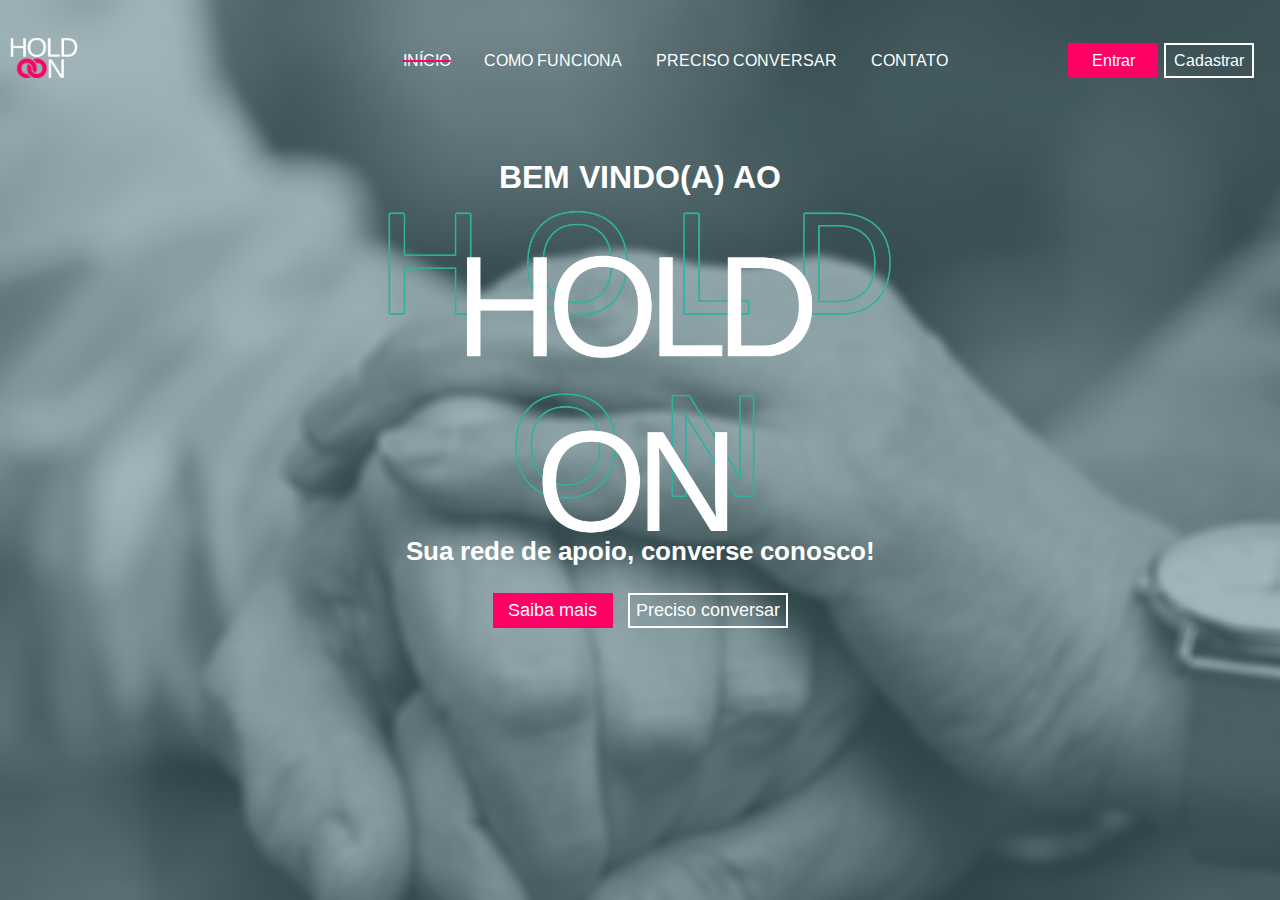
<file: Index.html>
<!DOCTYPE html>
<html lang="pt-br">

<head>
    <meta charset="UTF-8">
    <meta http-equiv="X-UA-Compatible" content="IE=edge">
    <meta name="viewport" content="width=device-width, initial-scale=1.0">
    <link rel="preconnect" href="https://fonts.gstatic.com">
    <script src="assets/js/botoestop.js"></script>
    <link href="https://fonts.googleapis.com/css2?family=Arimo&display=swap" rel="stylesheet">
    <link rel="shortcut icon" href="assets/img/Icone.png" type="image/x-icon">
    <link rel="stylesheet" href="assets/css/style.css">
    <title>Hold On</title>
</head>

<body>
    <header>
        <a href="Index.html"><img src="assets/img/Logo.png" alt=""></a>
        <nav>
            <li><span>Início</span></li>
            <li><a href="comofunciona.html">Como funciona</a></li>
            <li><a href="meajude.html">Preciso Conversar</a></li>
            <li><a href="contato.html">Contato</a></li>
        </nav>
        <div class="botoestop">
            <button onclick="entrar()" class="entrar">Entrar</button>
            <button onclick="cadastro()" class="cadastro">Cadastrar</button>
        </div>
    </header>
    <div class="textos">
        <h2>BEM VINDO(A) AO</h2>
        <img src="assets/img/teste2.png" alt="">
        <h3>Sua rede de apoio, converse conosco!</h3>
    </div>
    <div class="botoes">
        <button class="saiba"><a href="comofunciona.html">Saiba mais</a></button>
        <button class="ajude"><a href="login.html">Preciso conversar</a></button>
    </div>
 
</body>

</html>
</file>
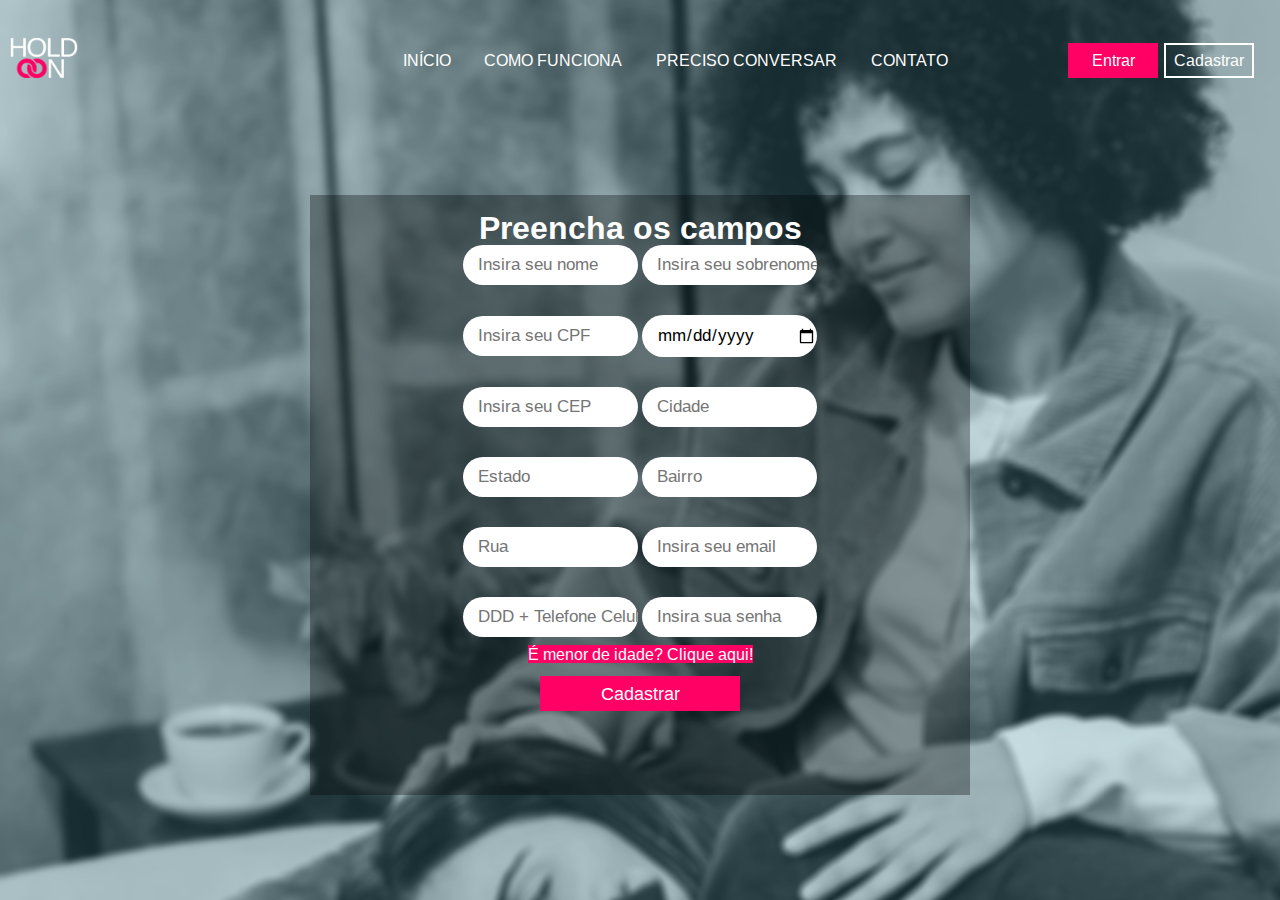
<file: cadastro.html>
<!DOCTYPE html>
<html lang="en">

<head>
    <meta charset="UTF-8">
    <meta http-equiv="X-UA-Compatible" content="IE=edge">
    <meta name="viewport" content="width=device-width, initial-scale=1.0">
    <link rel="stylesheet" href="assets/css/cadastro.css">
    <script src="assets/js/validacoes.js"></script>
    <script src="assets/js/botoestop.js"></script>
    <script src="assets/js/endereco.js"></script>    
    <link rel="preconnect" href="https://fonts.gstatic.com">
    <link rel="shortcut icon" href="assets/img/Icone.png" type="image/x-icon">
    <link href="https://fonts.googleapis.com/css2?family=Arimo&display=swap" rel="stylesheet">
    <title>Hold On - Cadastro</title>
</head>

<body>
    <header>
        <a href="Index.html"><img src="assets/img/Logo.png" alt=""></a>
        <nav>
            <li><a href="Index.html">Início</a></li>
            <li><a href="">Como funciona</a></li>
            <li><a href="login.html">Preciso Conversar</a></li>
            <li><a href="contato.html">Contato</a></li>
        </nav>
        <div class="botoestop">
            <button onclick="entrar()" class="entrar">Entrar</button>
            <button onclick="cadastro()" class="cadastro">Cadastrar</button>
        </div>
    </header>

    <div id="voluntariar" class="login">
        <form id="form_cadastro" method="post" onsubmit="return cadastrar()">
            <h1>Preencha os campos</h1>
            <input onkeyup="validarNome()" name="nome" class="areadetexto" id="idNome" placeholder="Insira seu nome" type="text">
            <input onkeyup="validarSobrenome()" name="sobrenome" class="areadetexto" id="idSobrenome" placeholder="Insira seu sobrenome" type="text">
            <br>
            <input name="cpf" onkeyup="validarCPF()" class="areadetexto" id="idCPF" placeholder="Insira seu CPF" type="text">
            <input name="dataNasc" onkeyup="validarData()" class="areadetexto" id="idData" placeholder="Insira a data do seu nascimento" type="date">
            <br>
            <input name="cep" class="areadetexto" onblur="pesquisacep(this.value)" id="idCep" placeholder="Insira seu CEP"
                type="text">
            <input name="cidade" class="areadetexto" id="cidade" placeholder="Cidade" type="text">
            <br>
            <input name="estado" class="areadetexto" id="uf" placeholder="Estado" type="text">
            <input name="bairro" class="areadetexto" id="bairro" placeholder="Bairro" type="text">
            <br>
            <input name="rua" class="areadetexto" id="rua" placeholder="Rua" type="text">
            <input name="email" onkeyup="validarEmail()" class="areadetexto" id="idEmail" placeholder="Insira seu email" type="email">
            <br>            
            <input name="telefone" onkeyup="validarTelefone()" class="areadetexto" id="idTelefone" placeholder="DDD + Telefone Celular" type="tel">
            <input name="senha" class="areadetexto" onkeyup="validarSenha()" id="idSenha" placeholder="Insira sua senha" type="password">
            <br>
            <a id="menor" href="cadastro2.html">É menor de idade? Clique aqui!</a>
            <br>
            <input class="logar" type="submit" value="Cadastrar">
        </form>
    </div>
</body>

</html>

<script>
    function cadastrar() {
        // aguardar();
        var formulario = new URLSearchParams(new FormData(form_cadastro));
        fetch("/usuarios/cadastrarvoluntario", {
            method: "POST",
            body: formulario
        }).then(function (response) {

            if (response.ok) {

                window.location.href = 'login.html';

            } else {

                console.log('Erro de cadastro!');
                response.text().then(function (resposta) {
                    div_erro.innerHTML = resposta;
                });
                // finalizar_aguardar();
            }
        });

        return false;
    }

    // function aguardar() {
    //     btn_entrar.disabled = true;
    //     img_aguarde.style.display = 'block';
    //     div_erro.style.display = 'none';
    // }

    function finalizar_aguardar() {
        btn_entrar.disabled = false;
        img_aguarde.style.display = 'none';
        div_erro.style.display = 'block';
    }
</script>
</file>
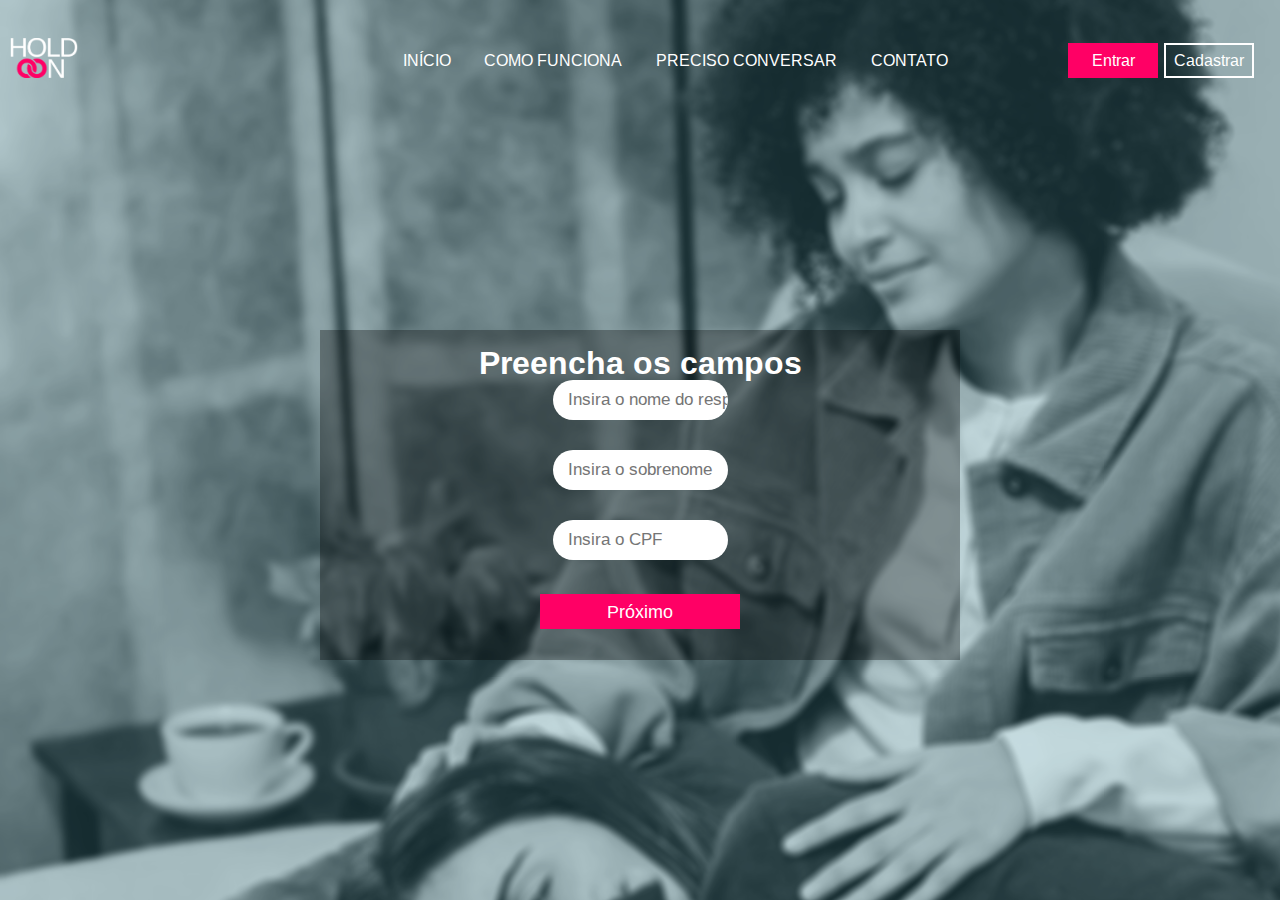
<file: cadastro2.html>
<!DOCTYPE html>
<html lang="en">

<head>
    <meta charset="UTF-8">
    <meta http-equiv="X-UA-Compatible" content="IE=edge">
    <meta name="viewport" content="width=device-width, initial-scale=1.0">
    <link rel="stylesheet" href="assets/css/cadastro2.css">
    <script src="assets/js/validacoes.js"></script>
    <script src="assets/js/botoestop.js"></script>
    <script src="assets/js/endereco.js"></script>
    <link rel="preconnect" href="https://fonts.gstatic.com">
    <link rel="shortcut icon" href="assets/img/Icone.png" type="image/x-icon">
    <link href="https://fonts.googleapis.com/css2?family=Arimo&display=swap" rel="stylesheet">
    <title>Hold On - Cadastro</title>
</head>

<body>
    <header>
        <a href="Index.html"><img src="assets/img/Logo.png" alt=""></a>
        <nav>
            <li><a href="Index.html">Início</a></li>
            <li><a href="">Como funciona</a></li>
            <li><a href="login.html">Preciso Conversar</a></li>
            <li><a href="contato.html">Contato</a></li>
        </nav>
        <div class="botoestop">
            <button onclick="entrar()" class="entrar">Entrar</button>
            <button onclick="cadastro()" class="cadastro">Cadastrar</button>
        </div>
    </header>

    <div id="voluntariar" class="login">
        <form id="form_cadastro" method="post" onsubmit="return cadastrar()">
            <h1>Preencha os campos</h1>
            <input name="nome" onkeyup="validarNome()" class="areadetexto" id="idNome" placeholder="Insira o nome do responsavel" type="text">
            <input name="sobrenome" onkeyup="validarSobrenome()" class="areadetexto" id="idSobrenome" placeholder="Insira o sobrenome" type="text">
            <input name="cpf"  onkeyup="validarCPF()" class="areadetexto" id="idCPF" placeholder="Insira o CPF" type="text">
            
            <input class="logar" type="submit" value="Próximo">
        </form>
    </div>
</body>

</html>

<script>
    function cadastrar() {
        // aguardar();
        var formulario = new URLSearchParams(new FormData(form_cadastro));
        fetch("/usuarios/cadastrarresponsavel", {
            method: "POST",
            body: formulario
        }).then(function (response) {

            if (response.ok) {

                window.location.href = 'cadastro3.html';

            } else {

                console.log('Erro de cadastro!');
                response.text().then(function (resposta) {
                    div_erro.innerHTML = resposta;
                });
                // finalizar_aguardar();
            }
        });

        return false;
    }

    // function aguardar() {
    //     btn_entrar.disabled = true;
    //     img_aguarde.style.display = 'block';
    //     div_erro.style.display = 'none';
    // }

    function finalizar_aguardar() {
        btn_entrar.disabled = false;
        img_aguarde.style.display = 'none';
        div_erro.style.display = 'block';
    }
</script>
</file>
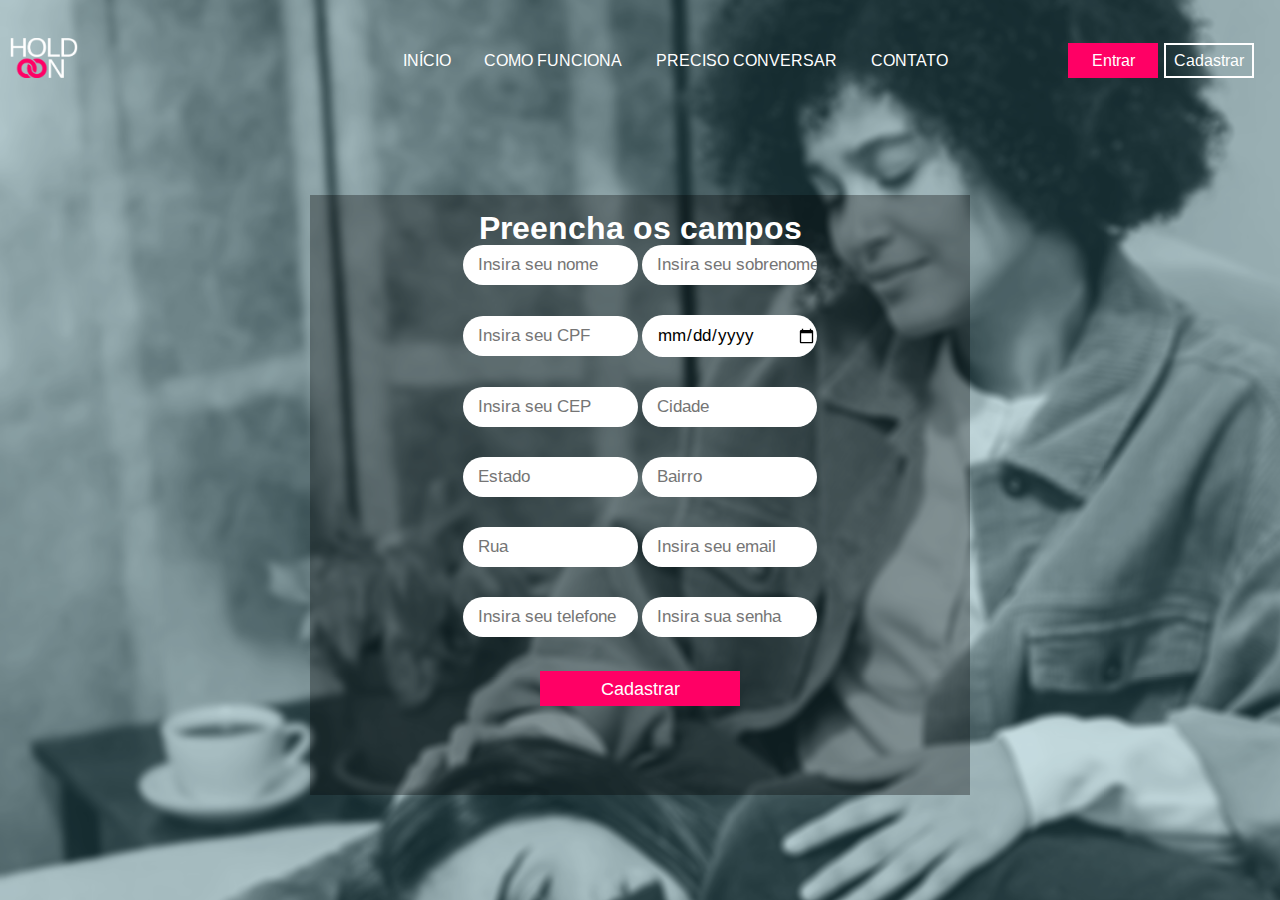
<file: cadastro3.html>
<!DOCTYPE html>
<html lang="en">

<head>
    <meta charset="UTF-8">
    <meta http-equiv="X-UA-Compatible" content="IE=edge">
    <meta name="viewport" content="width=device-width, initial-scale=1.0">
    <link rel="stylesheet" href="assets/css/cadastro.css">
    <script src="assets/js/validacoes.js"></script>
    <script src="assets/js/botoestop.js"></script>
    <script src="assets/js/endereco.js"></script>
    <link rel="preconnect" href="https://fonts.gstatic.com">
    <link rel="shortcut icon" href="assets/img/Icone.png" type="image/x-icon">
    <link href="https://fonts.googleapis.com/css2?family=Arimo&display=swap" rel="stylesheet">
    <title>Hold On - Cadastro</title>
</head>

<body>
    <header>
        <a href="Index.html"><img src="assets/img/Logo.png" alt=""></a>
        <nav>
            <li><a href="Index.html">Início</a></li>
            <li><a href="">Como funciona</a></li>
            <li><a href="login.html">Preciso Conversar</a></li>
            <li><a href="contato.html">Contato</a></li>
        </nav>
        <div class="botoestop">
            <button onclick="entrar()" class="entrar">Entrar</button>
            <button onclick="cadastro()" class="cadastro">Cadastrar</button>
        </div>
    </header>

    <div id="voluntariar" class="login">
        <form id="form_cadastro" method="post" onsubmit="return cadastrar()">
            <h1>Preencha os campos</h1>
            <input onkeyup="validarNome()" name="nome" class="areadetexto" id="idNome" placeholder="Insira seu nome" type="text">
            <input onkeyup="validarSobrenome()" name="sobrenome" class="areadetexto" id="idSobrenome" placeholder="Insira seu sobrenome" type="text">
            <br>
            <input name="cpf" onkeyup="validarCPF()" class="areadetexto" id="idCPF" placeholder="Insira seu CPF" type="text">
            <input name="dataNasc" onkeyup="validarData()" class="areadetexto" id="idData" placeholder="Insira a data do seu nascimento" type="date">
            <br>
            <input name="cep" class="areadetexto" onblur="pesquisacep(this.value)" id="idCep" placeholder="Insira seu CEP"
                type="text">
            <input name="cidade" class="areadetexto" id="cidade" placeholder="Cidade" type="text">
            <br>
            <input name="estado" class="areadetexto" id="uf" placeholder="Estado" type="text">
            <input name="bairro" class="areadetexto" id="bairro" placeholder="Bairro" type="text">
            <br>
            <input name="rua" class="areadetexto" id="rua" placeholder="Rua" type="text">
            <input name="email" onkeyup="validarEmail()" class="areadetexto" id="idEmail" placeholder="Insira seu email" type="email">
            <br>            
            <input name="telefone" class="areadetexto" onkeyup="validarTelefone()" id="idTelefone" placeholder="Insira seu telefone" type="tel">
            <input name="senha" onkeyup="validarSenha()" class="areadetexto" id="idSenha" placeholder="Insira sua senha" type="password">
           
            <br>
            <input class="logar" type="submit" value="Cadastrar">
        </form>
    </div>
</body>

</html>

<script>
    function cadastrar() {
        // aguardar();
        var formulario = new URLSearchParams(new FormData(form_cadastro));
        fetch("/usuarios/cadastrarvoluntario", {
            method: "POST",
            body: formulario
        }).then(function (response) {

            if (response.ok) {

                window.location.href = 'login.html';

            } else {

                console.log('Erro de cadastro!');
                response.text().then(function (resposta) {
                    div_erro.innerHTML = resposta;
                });
                // finalizar_aguardar();
            }
        });

        return false;
    }

    // function aguardar() {
    //     btn_entrar.disabled = true;
    //     img_aguarde.style.display = 'block';
    //     div_erro.style.display = 'none';
    // }

    function finalizar_aguardar() {
        btn_entrar.disabled = false;
        img_aguarde.style.display = 'none';
        div_erro.style.display = 'block';
    }
</script>
</file>
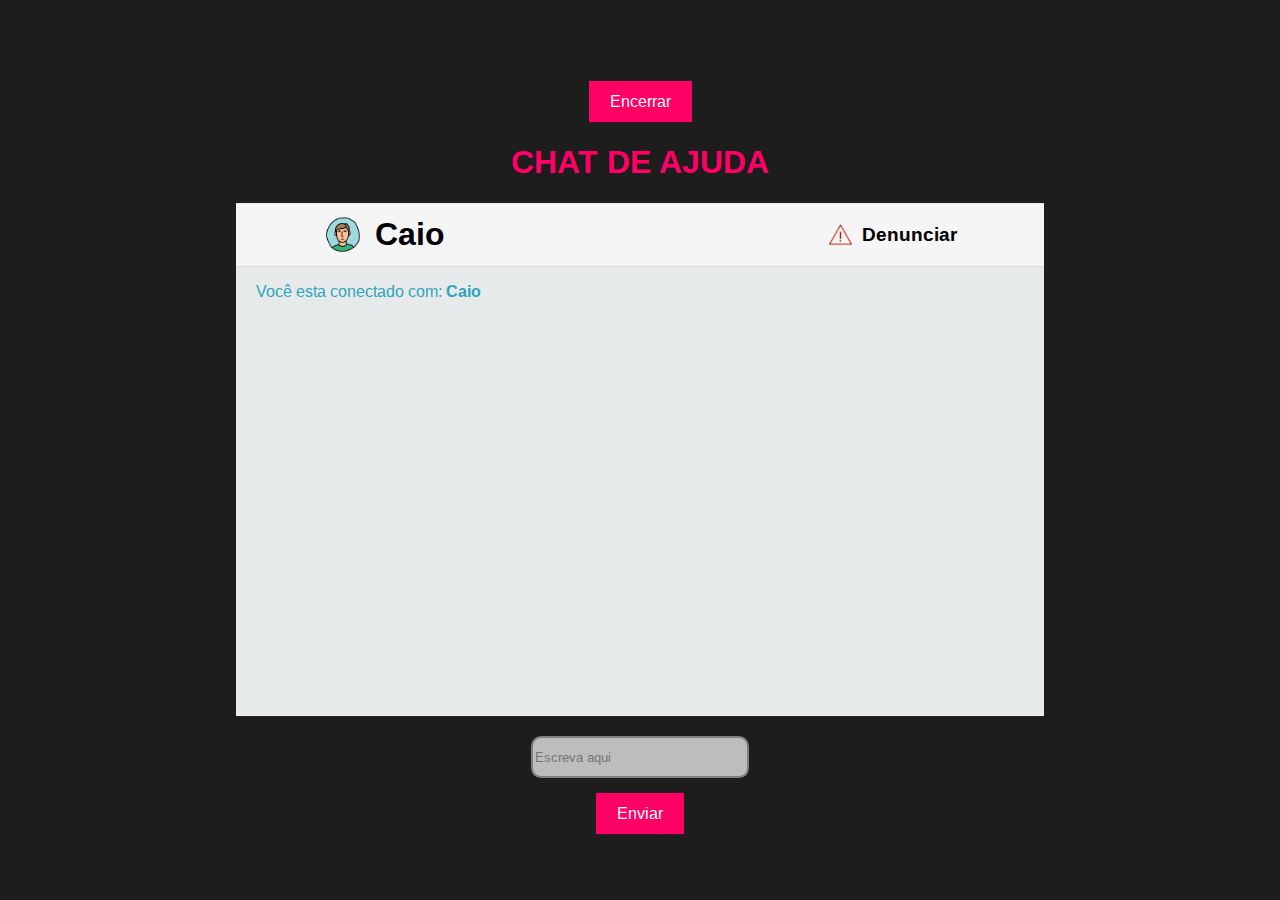
<file: chat.html>
<!DOCTYPE html>
<html lang="en">

<head>
  <meta charset="UTF-8">
  <meta http-equiv="X-UA-Compatible" content="IE=edge">
  <meta name="viewport" content="width=device-width, initial-scale=1.0">
  <link rel="stylesheet" href="assets/css/chat.css">
  <link rel="shortcut icon" href="assets/img/Icone.png" type="image/x-icon">
  <link href="https://fonts.googleapis.com/css2?family=Arimo&display=swap" rel="stylesheet">
  <title>Chat</title>
</head>

<body>
  <div class="caixa-preta">
    <button onclick="encerrar()">Encerrar</button>
    <h1 class="titulo">CHAT DE AJUDA</h1>
    <div class="conectado">
      <img id="fotoPerfil" src="assets/img/icone-cara.png">
      <h1 id="voluntarioConectado">A</h1>
      <img id="denunciar" src="assets/img/denuncia.png" alt="">
      <h3 onclick="denuncia()" class="btDenunciar">Denunciar</h3>
    </div>
    <div id="mensagem" class="caixa-branca">
      <p style="color: #2FA4BA;">Você esta conectado com: <b id="voluntario"></b></p>
    </div>
    <input id="mensagenzin" placeholder="Escreva aqui" type="text" autofocus>
    <button onclick="enviar()">Enviar</button>
  </div>
</body>

</html>

<script>
  var texto = [];
  var nomevoluntario = ['Willian', 'Sabrina', 'Gabriel', 'Ingrid', 'Lucas', 'Marcela', 'Caio'];
  var aleatorio = parseInt(Math.random() * 7);

  voluntario.innerHTML = `${nomevoluntario[aleatorio]}`;
  voluntarioConectado.innerHTML = `${nomevoluntario[aleatorio]}`;

  if (nomevoluntario[aleatorio] == 'Sabrina' || nomevoluntario[aleatorio] == 'Ingrid' || nomevoluntario[aleatorio] == 'Marcela') {
    fotoPerfil.src = "assets/img/icone-mina.png";
  }

  function enviar() {
    var mensagemdetexto = mensagenzin.value;
    texto.push(mensagemdetexto);
    
    if (mensagemdetexto == '') {
      alert('Insira algo');
    } else {
      mensagem.innerHTML += `<p><span><b>Você:</b> ${texto[texto.length - 1]}</p></span>`;
      document.getElementById('mensagenzin').value = ``;
    }
    
    if (mensagemdetexto == 'oi' || mensagemdetexto == 'Oi' || mensagemdetexto == 'Ola' || mensagemdetexto == 'Olá' || mensagemdetexto == 'ola' || mensagemdetexto == 'olá') {
      mensagem.innerHTML += `<p><novospan><b>${nomevoluntario[aleatorio]}:</b> Olá, me chamo ${nomevoluntario[aleatorio]}, tudo bem com você?<novospan></p>`;
    }

  }

  function denuncia() {
    var respotaDenuncia = prompt("Qual o motivo da denuncia?");

    if (respotaDenuncia == "") {
      alert('Insira um motivo!')
      respotaDenuncia = prompt("Qual o motivo da denuncia?");
    }

    else {
      alert('Denuncia registrada com sucesso!')
    }
  }

  function encerrar() {
    window.location.href = "meajude.html"
  }

</script>
</file>
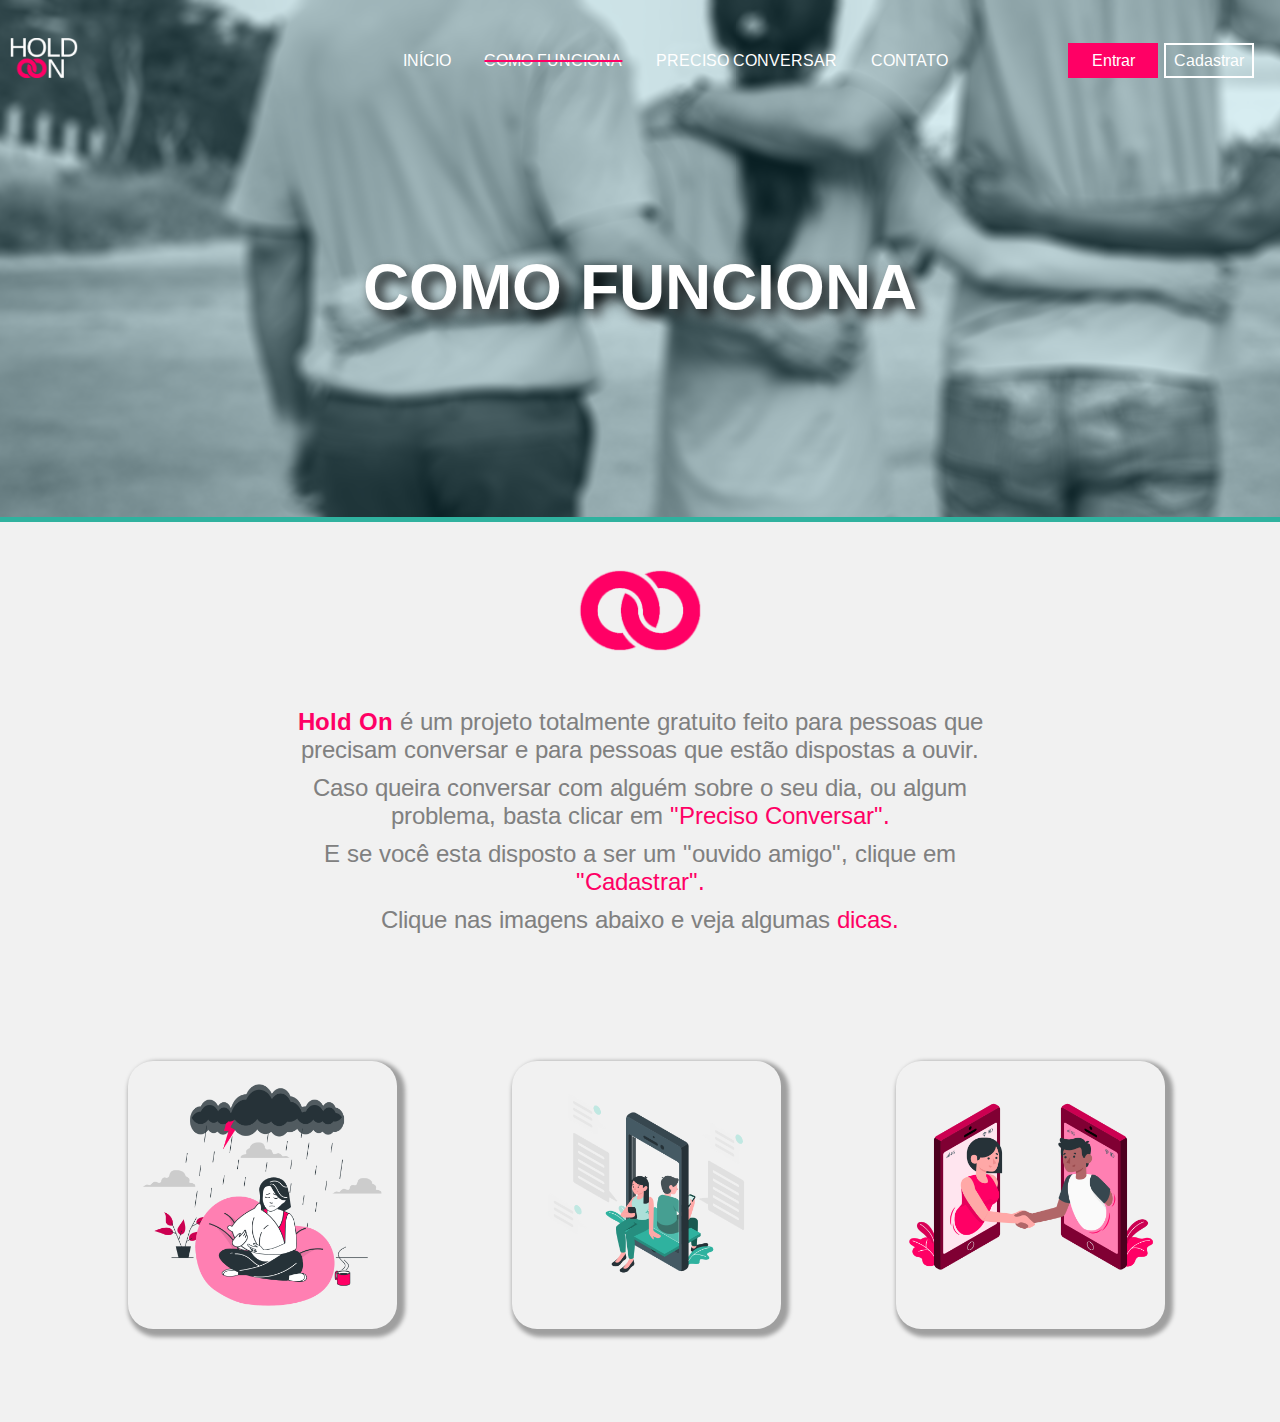
<file: comofunciona.html>
<!DOCTYPE html>
<html lang="pt-br">

<head>
    <meta charset="UTF-8">
    <meta http-equiv="X-UA-Compatible" content="IE=edge">
    <meta name="viewport" content="width=device-width, initial-scale=1.0">
    <link rel="preconnect" href="https://fonts.gstatic.com">
    <script src="assets/js/botoestop.js"></script>
    <link href="https://fonts.googleapis.com/css2?family=Arimo&display=swap" rel="stylesheet">
    <link rel="shortcut icon" href="assets/img/Icone.png" type="image/x-icon">
    <link rel="stylesheet" href="assets/css/comof.css">
    <title>Hold On</title>
</head>

<body>
    <header>
        <a href="Index.html"><img src="assets/img/Logo.png" alt=""></a>
        <nav>
            <li><a href="Index.html">Início</a></li>
            <li><span>Como funciona</span></li>
            <li><a href="meajude.html">Preciso Conversar</a></li>
            <li><a href="contato.html">Contato</a></li>
        </nav>
        <div class="botoestop">
            <button onclick="entrar()" class="entrar">Entrar</button>
            <button onclick="cadastro()" class="cadastro">Cadastrar</button>
        </div>
    </header>
    <div class="about-us">
        <h1>COMO FUNCIONA</h1>
    </div>
    <div class="sobre">
        <img src="assets/img/Icone.png" alt="">
        <div class="textos-sobre">
           <p><b>Hold On </b>é um projeto totalmente gratuito feito para pessoas que precisam conversar e para
                pessoas que estão dispostas a ouvir.
            </p>
            <p>Caso queira conversar com alguém sobre o seu dia, ou algum problema, basta
                clicar em <span>"Preciso Conversar".</span>
            </p>
            <p>E se você esta disposto a ser um "ouvido amigo", clique em <span>"Cadastrar".</span></p>
            <p>Clique nas imagens abaixo e veja algumas <span>dicas.</span></p>
        </div>
    </div>
    <div class="imagens">
        <div class="item-imagem">
            <img onclick="bt_card1()" src="assets/img/Feeling Blue-bro.png" alt="">
        </div>
        <div onclick="bt_card2()" class="item-imagem">
            <img src="assets/img/Chat-amico.png" alt="">
        </div>
        <div onclick="bt_card3()" class="item-imagem">
            <img src="assets/img/Live collaboration-amico.png" alt="">
        </div>
    </div>

    <div style="display: none;" id="card1" class="secreto">
        <div class="titulo">
            <h1>Sentindo-se triste?</h1>
        </div>
      <h3>Dias ruins são completamente comuns, uma boa solução para essas ocasiões é
          conversar com alguém, desabafar, falar do seu dia.
          Nada melhor que alguém que está 100% disposto a te ouvir. 
          <br>
          #Dica 1: Clique em "Preciso conversar" e inicie uma conversa.
      </h3>
    </div>
    <div style="display: none;" id="card2" class="secreto">
        <div class="titulo">
            <h1>Direto de casa</h1>
        </div>
      <h3>Você pode ajudar alguém diretamente do conforto da sua casa, basta apenas ouvir e
          conversar normalmente.
          <br>
          Quer ajudar mas não sabe como começar uma conversa?
          <br>
          #Dica 2: Pergunte como foi o dia da pessoa.
      </h3>
    </div>
    <div style="display: none;" id="card3" class="secreto">
        <div class="titulo">
            <h1>Uma mão lava a outra</h1>
        </div>
      <h3>Ajudando alguém você pode acabar se ajudando, alem de ouvir, você tambem pode
          desabafar, conte suas experiências, de conselhos, mas é claro, respeite sempre os outros.
          <br>
          #Dica 3: Respeito é sempre necessário dentro de uma conversa.
      </h3>
    </div>
    

</body>

</html>

<script>
    function bt_card1() {
        card1.style.display = 'flex';
        card2.style.display = 'none';
        card3.style.display = 'none';
    }

    function bt_card2() {
        card1.style.display = 'none';
        card2.style.display = 'flex';
        card3.style.display = 'none';
    }

    function bt_card3() {
        card1.style.display = 'none';
        card2.style.display = 'none';
        card3.style.display = 'flex';
    }
</script>
</file>
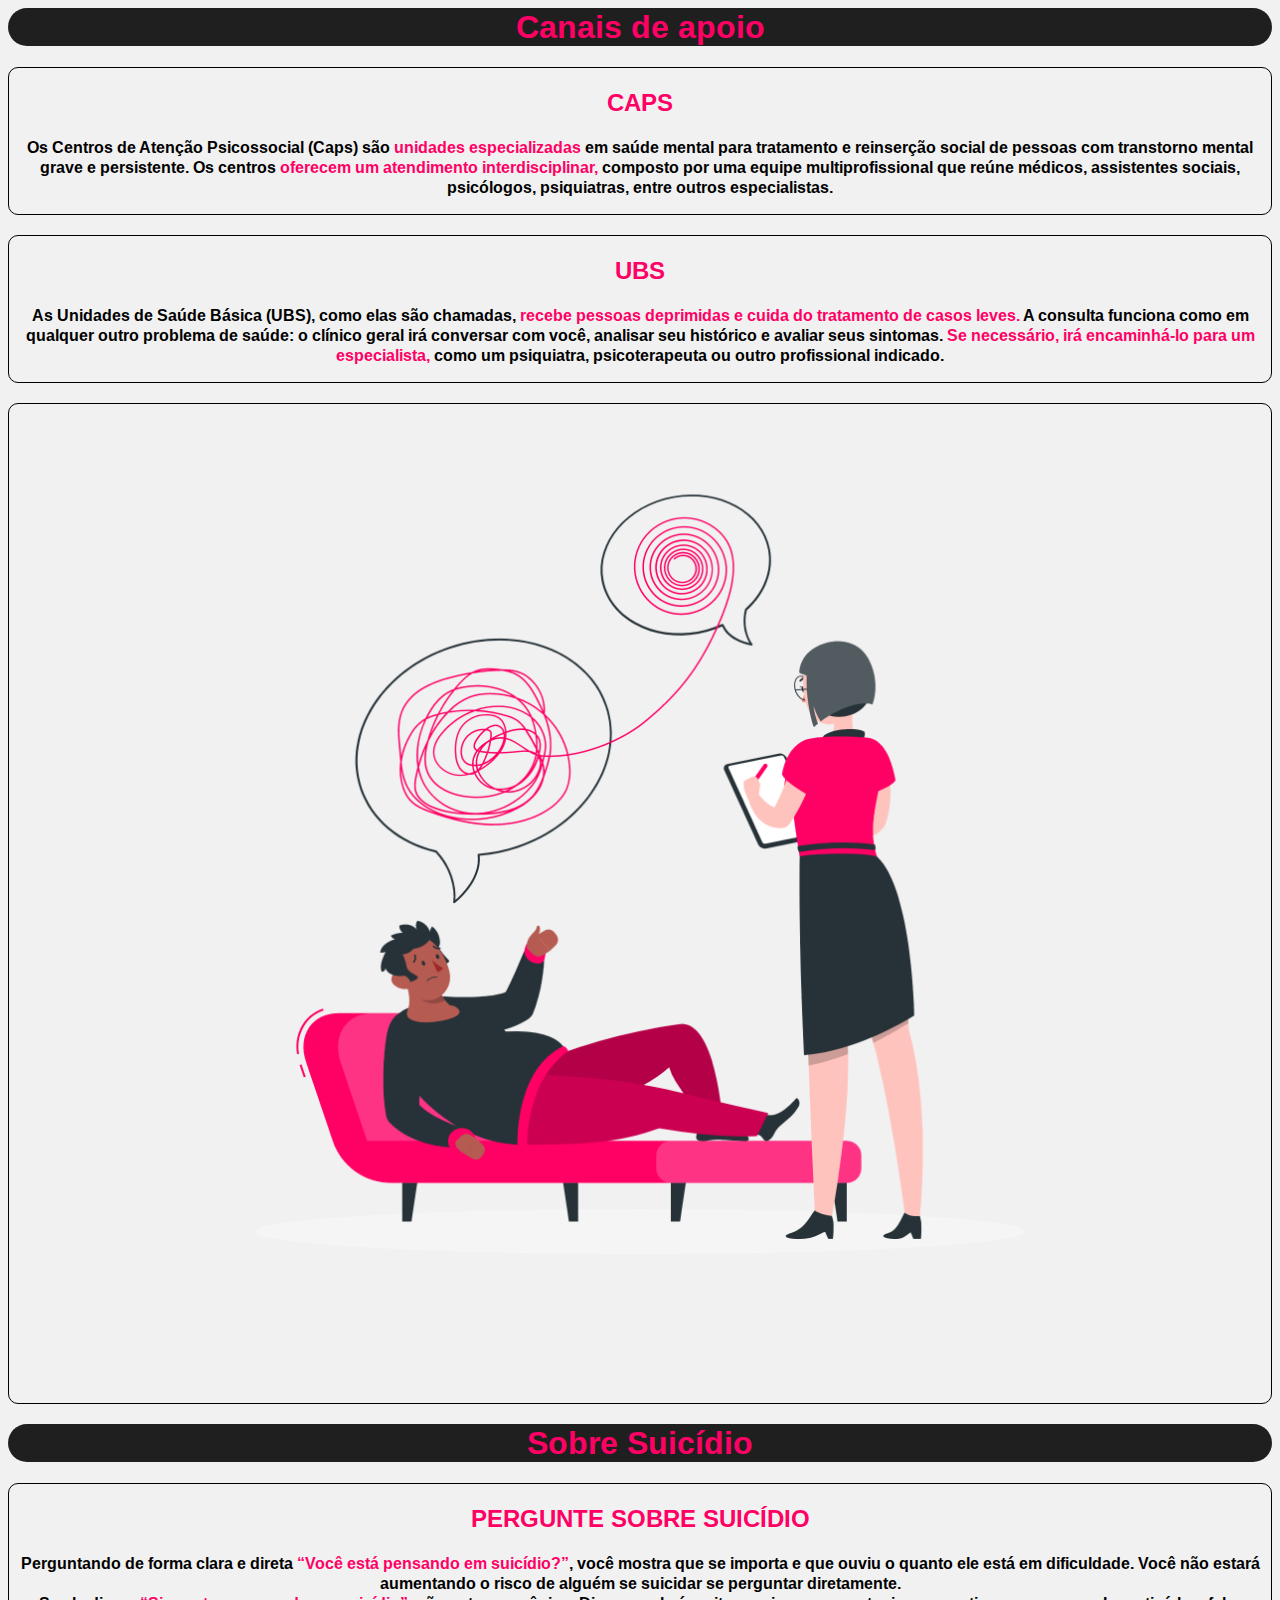
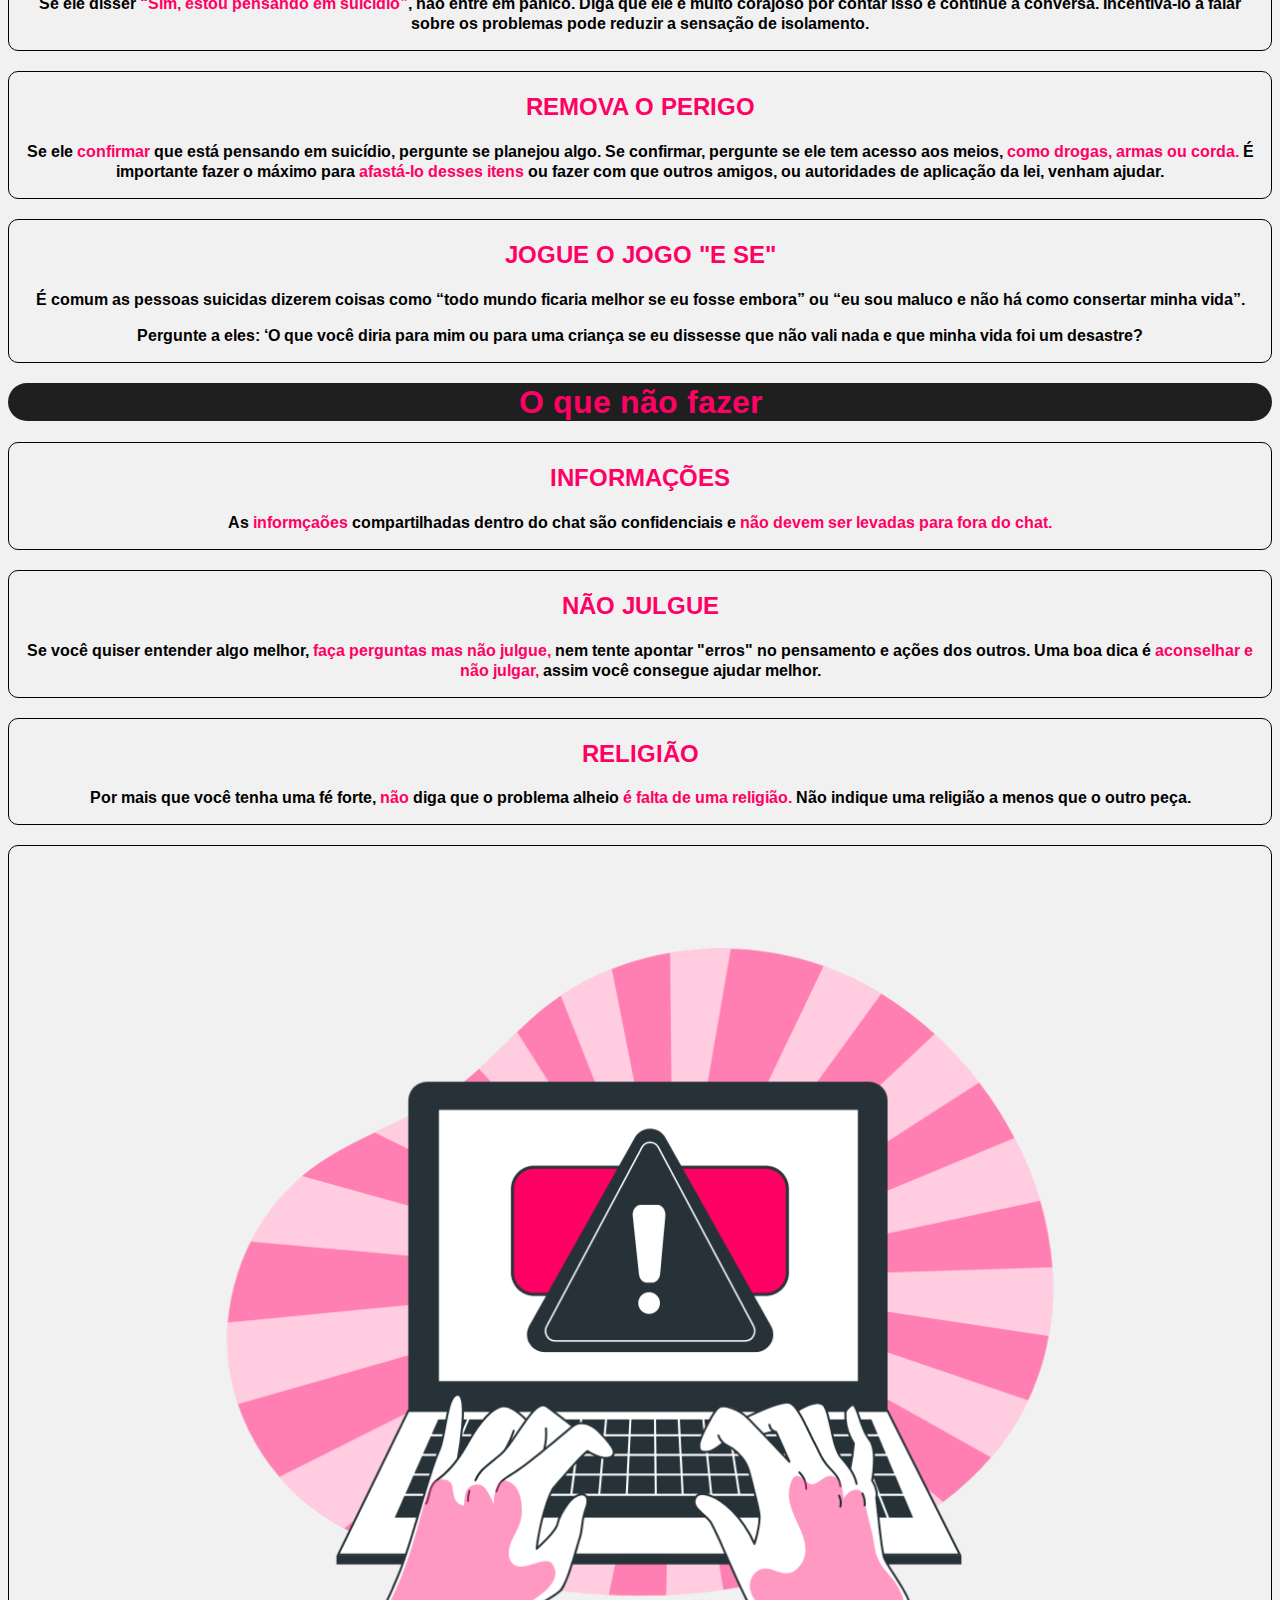
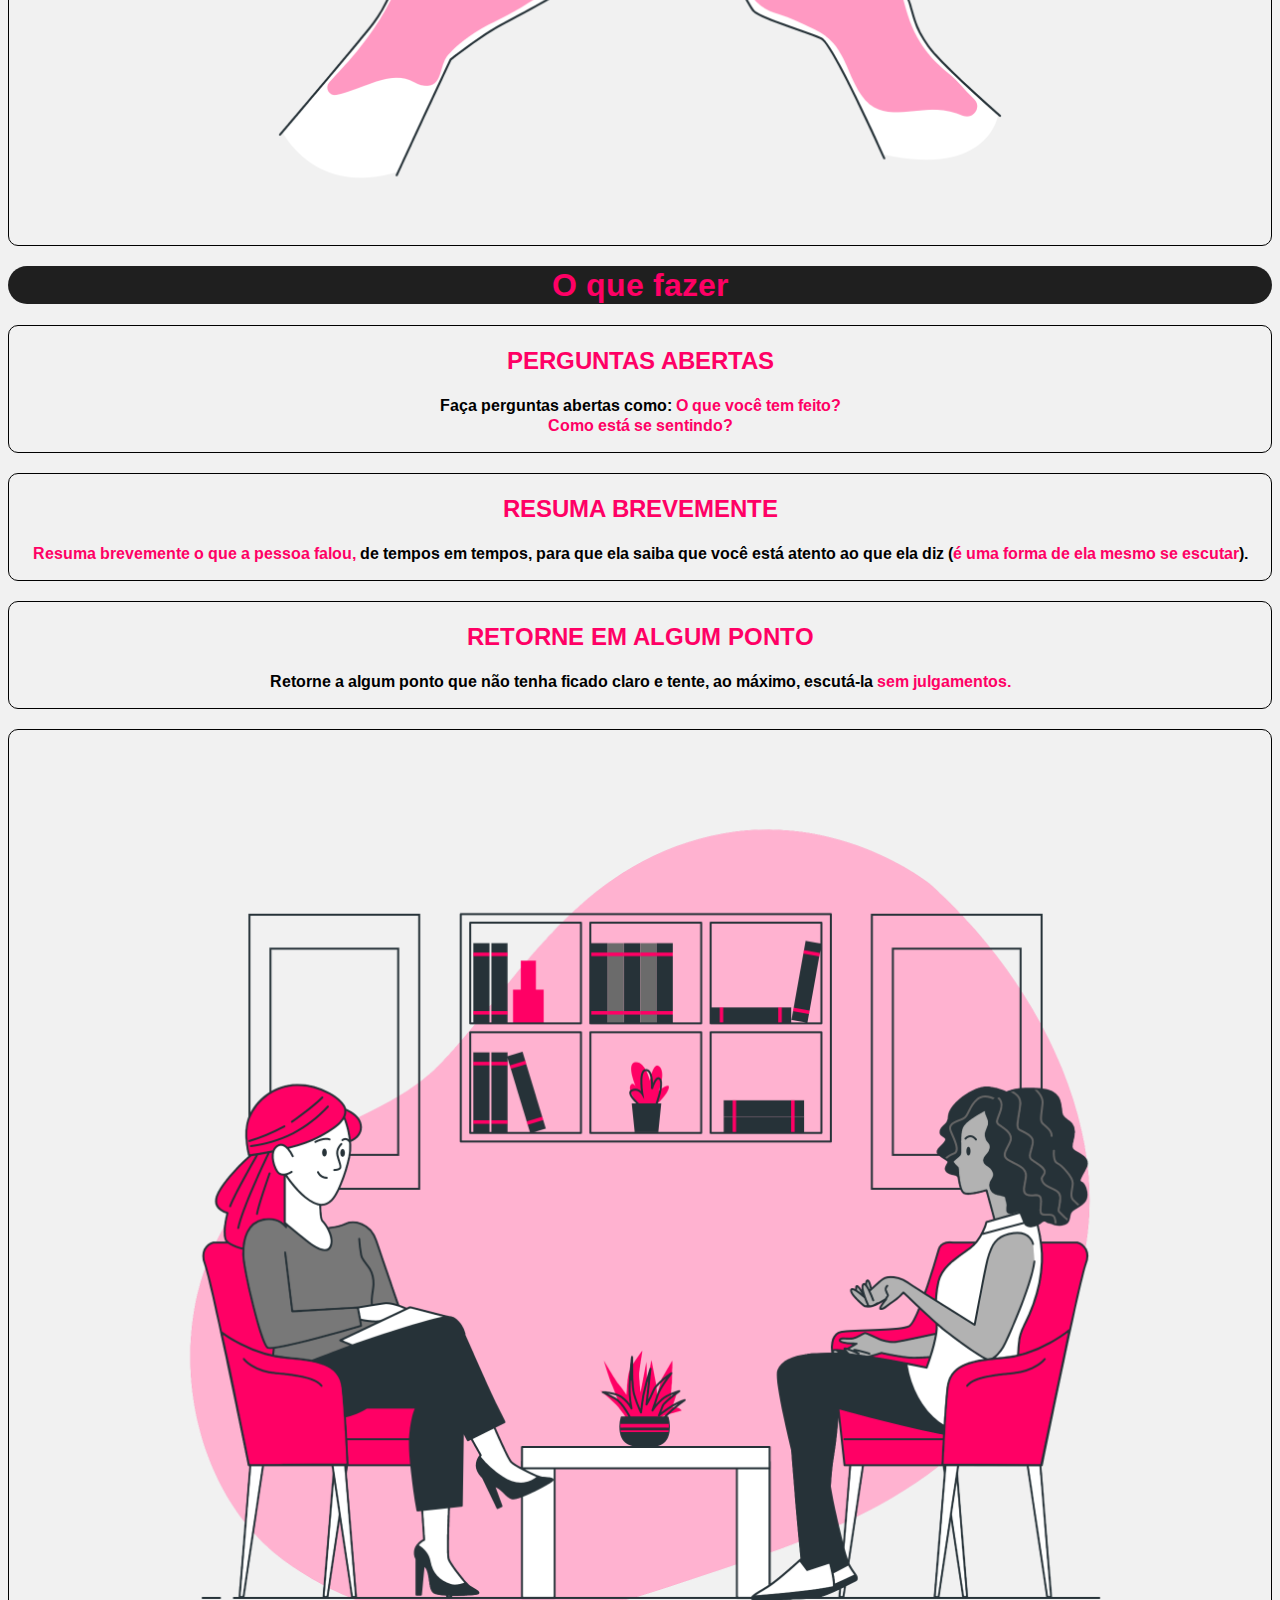
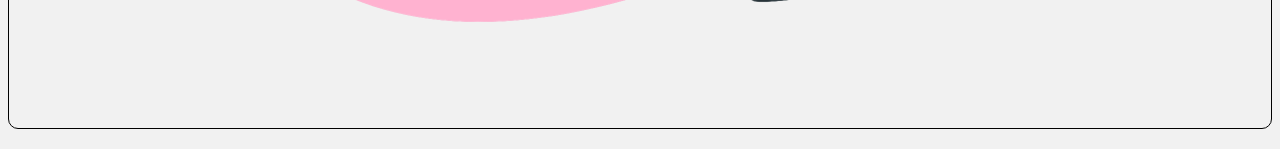
<file: dicas.html>
<!DOCTYPE html>
<html lang="en">

<head>
    <meta charset="UTF-8">
    <meta http-equiv="X-UA-Compatible" content="IE=edge">
    <meta name="viewport" content="width=device-width, initial-scale=1.0">
    <link href="https://cdn.jsdelivr.net/npm/bootstrap@5.0.1/dist/css/bootstrap.min.css" rel="stylesheet"
        integrity="sha384-+0n0xVW2eSR5OomGNYDnhzAbDsOXxcvSN1TPprVMTNDbiYZCxYbOOl7+AMvyTG2x" crossorigin="anonymous">
    <link href="https://fonts.googleapis.com/css2?family=Arimo&display=swap" rel="stylesheet">
    <link rel="shortcut icon" href="assets/img/Icone.png" type="image/x-icon">
    <link rel="stylesheet" href="assets/css/dicas.css">
    <title>Dicas</title>
</head>

<body>
    <div class="container-fluid">
        <div class="row">
            <div class="col-3 col-sm-3 col-md-3">
                <h1>Canais de apoio</h1>
                <div class="dica-item">
                    <h2>CAPS</h2>
                    <p>Os Centros de Atenção Psicossocial (Caps) são <span>unidades especializadas</span> em saúde
                        mental para
                        tratamento e reinserção social de pessoas com transtorno mental grave e persistente. Os centros
                        <span>oferecem um atendimento interdisciplinar,</span> composto por uma equipe multiprofissional
                        que reúne
                        médicos, assistentes sociais, psicólogos, psiquiatras, entre outros especialistas.</p>
                </div>

                <div class="dica-item">
                    <h2>UBS</h2>
                    <p>As Unidades de Saúde Básica (UBS), como elas são chamadas, <span>recebe pessoas deprimidas e
                            cuida do
                            tratamento de casos leves.</span> A consulta funciona como em qualquer outro problema de
                        saúde: o
                        clínico geral irá conversar com você, analisar seu histórico e avaliar seus sintomas. <span>Se
                            necessário, irá encaminhá-lo para um especialista,</span> como um psiquiatra, psicoterapeuta
                        ou outro
                        profissional indicado.</p>
                </div>

                <div class="dica-item">
                    <img src="assets/img/Group therapy-pana.png" alt="">
                </div>
            </div>

            <div class="col-3 col-sm-3 col-md-3">
                <h1>Sobre Suicídio</h1>
                <div class="dica-item">
                    <h2>PERGUNTE SOBRE SUICÍDIO</h2>
                    <p>Perguntando de forma clara e direta <span>“Você está pensando em suicídio?”</span>, você mostra
                        que se importa
                        e que ouviu o quanto ele está em dificuldade. Você não estará aumentando o risco de alguém se
                        suicidar se perguntar diretamente. <br> Se ele disser <span>“Sim, estou pensando em
                            suicídio”</span>, não entre em
                        pânico. Diga que ele é muito corajoso por contar isso e continue a conversa. Incentivá-lo a
                        falar sobre os problemas pode reduzir a sensação de isolamento.</p>
                </div>

                <div class="dica-item">
                    <h2>REMOVA O PERIGO</h2>
                    <p>Se ele <span>confirmar</span> que está pensando em suicídio, pergunte se planejou algo. Se
                        confirmar, pergunte
                        se ele tem acesso aos meios, <span>como drogas, armas ou corda.</span> É importante fazer o
                        máximo para
                        <span>afastá-lo desses itens</span> ou fazer com que outros amigos, ou autoridades de aplicação
                        da lei,
                        venham ajudar.</p>
                </div>

                <div class="dica-item">
                    <h2>JOGUE O JOGO "E SE"</h2>
                    <p>É comum as pessoas suicidas dizerem coisas como “todo mundo ficaria melhor se eu fosse embora” ou
                        “eu sou maluco e não há como consertar minha vida”.</p>
                    <p>Pergunte a eles: ‘O que você diria para mim ou para uma criança se eu dissesse que não vali nada
                        e que minha vida foi um desastre?</p>
                </div>

            </div>
            <div class="col-3 col-sm-3 col-md-3">
                <h1>O que não fazer</h1>
                <div class="dica-item">
                    <h2>INFORMAÇÕES</h2>
                    <p>As <span>informçaões</span> compartilhadas dentro do chat são confidenciais e <span>não devem ser
                            levadas para fora do chat.</span></p>
                </div>

                <div class="dica-item">
                    <h2>NÃO JULGUE</h2>
                    <p>Se você quiser entender algo melhor, <span>faça perguntas mas não julgue,</span> nem tente
                        apontar "erros" no pensamento e ações dos outros.
                        Uma boa dica é <span>aconselhar e não julgar,</span> assim você consegue ajudar melhor.</p>
                </div>

                <div class="dica-item">
                    <h2>RELIGIÃO</h2>
                    <p>Por mais que você tenha uma fé forte, <span>não</span> diga que o problema alheio <span>é falta
                            de uma religião.</span>
                        Não indique uma religião a menos que o outro peça.
                    </p>
                </div>

                <div class="dica-item">
                    <img src="assets/img/Warning-bro.png" alt="">
                </div>
            </div>
            <div class="col-3 col-sm-3 col-md-3">
                <h1>O que fazer</h1>
                <div class="dica-item">
                    <h2>PERGUNTAS ABERTAS</h2>
                    <p>Faça perguntas abertas como: <span>O que você tem feito? <br> Como está se sentindo?</span></p>
                </div>

                <div class="dica-item">
                    <h2>RESUMA BREVEMENTE</h2>
                    <p><span>Resuma brevemente o que a pessoa falou,</span> de tempos em tempos, para que ela saiba que você está atento ao que ela
                         diz (<span>é uma forma de ela mesmo se escutar</span>).</p>
                </div>

                <div class="dica-item">
                    <h2>RETORNE EM ALGUM PONTO</h2>
                    <p>Retorne a algum ponto que não tenha ficado claro e tente, ao máximo, escutá-la <span>sem julgamentos.</span></p>
                </div>

                <div class="dica-item">
                    <img src="assets/img/Psychologist-bro.png" alt="">
                </div>
            </div>
        </div>
    </div>

</body>

</html>
</file>
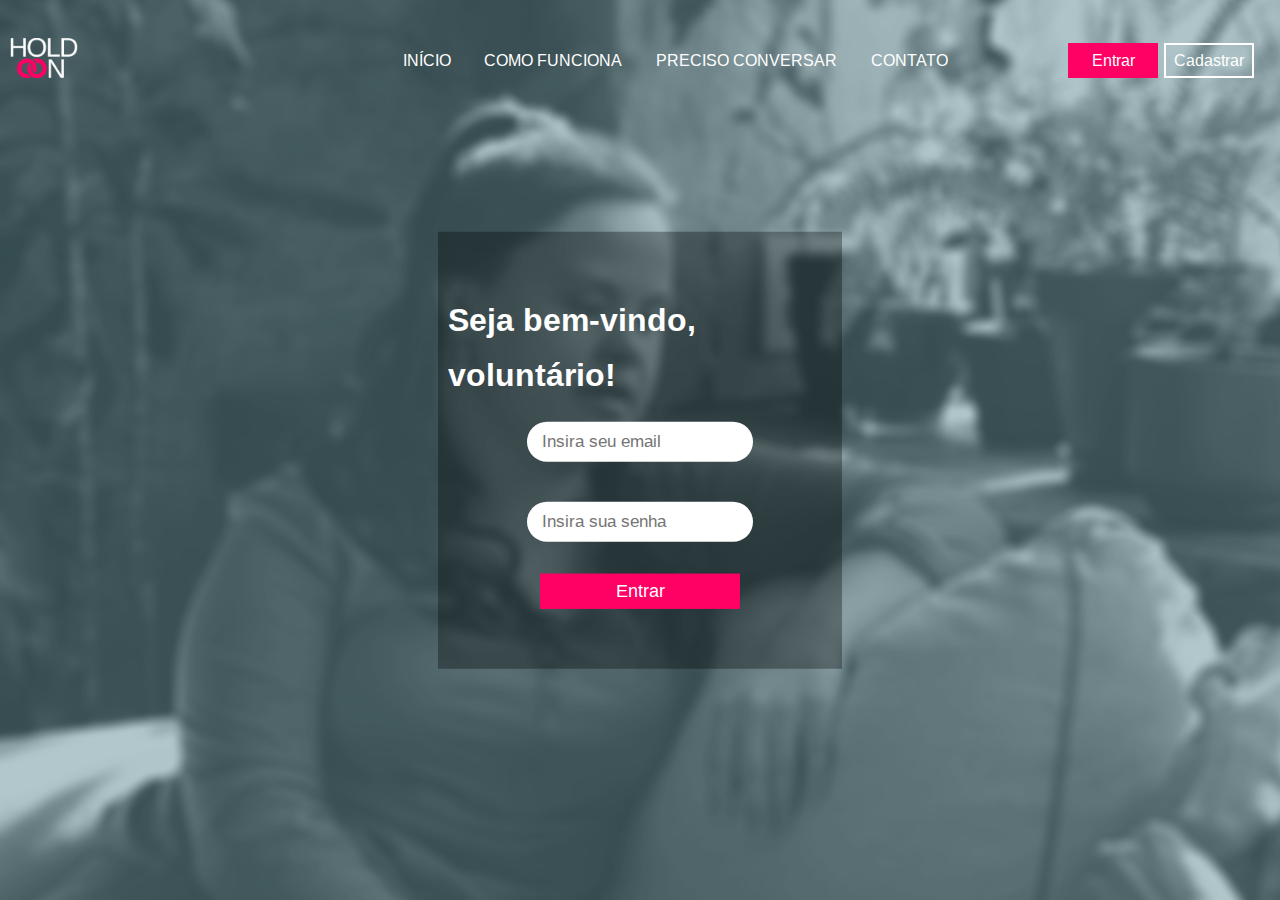
<file: login.html>
<!DOCTYPE html>
<html lang="en">

<head>
    <meta charset="UTF-8">
    <meta http-equiv="X-UA-Compatible" content="IE=edge">
    <meta name="viewport" content="width=device-width, initial-scale=1.0">
    <link rel="stylesheet" href="assets/css/login.css">
    <script src="assets/js/login.js"></script>
    <script src="assets/js/botoestop.js"></script>
    <link rel="preconnect" href="https://fonts.gstatic.com">
    <link rel="shortcut icon" href="assets/img/Icone.png" type="image/x-icon">
    <link href="https://fonts.googleapis.com/css2?family=Arimo&display=swap" rel="stylesheet">
    <title>Hold On - Login</title>
</head>

<body>
    <header>
        <a href="Index.html"><img src="assets/img/Logo.png" alt=""></a>
        <nav>
            <li><a href="Index.html">Início</a></li>
            <li><a href="">Como funciona</a></li>
            <li><a href="meajude.html">Preciso Conversar</a></li>
            <li><a href="contato.html">Contato</a></li>
        </nav>
        <div class="botoestop">
            <button onclick="entrar()" class="entrar">Entrar</button>
            <button onclick="cadastro()" class="cadastro">Cadastrar</button>
        </div>
    </header>

    <div id="voluntariar" class="login">
        <form id="form_login" method="post" onsubmit="return entrar()">
            <h1>Seja bem-vindo, voluntário!</h1>
            <input onkeyup="validarEmail()" id="idEmail" name="email" placeholder="Insira seu email" type="email">
            <input onkeyup="validarSenha()" id="idSenha" name="senha" placeholder="Insira sua senha" type="password">
            <button class="logar">Entrar</button>
        </form>
    </div>
</body>

</html>

<script>

    function entrar() {
        // aguardar();
        var formulario = new URLSearchParams(new FormData(form_login));
        fetch("/usuarios/autenticar", {
            method: "POST",
            body: formulario
        }).then(resposta => {

            if (resposta.ok) {

                resposta.json().then(json => {

                    sessionStorage.login_usuario_meuapp = json.login_html;
                    sessionStorage.nome_usuario_meuapp = json.nome;

                    window.location.href = 'painel.html';
                });

            } else {

                console.log('Erro de login!');

                resposta.text().then(texto => {
                    console.error(texto);
                    // finalizar_aguardar(texto);
                });
            }
        });

        return false;
    }

    // function aguardar() {
    //     btn_entrar.disabled = true;
    //     img_aguarde.style.visibility = 'visible';
    //     div_erro.style.visibility = 'hidden';
    // }

    function finalizar_aguardar(resposta) {
        btn_entrar.disabled = false;
        img_aguarde.style.visibility = 'hidden';
        div_erro.style.visibility = 'visible';
        div_erro.innerHTML = resposta;
    }

</script>
</file>
<file: assets/css/style.css>
* {
    margin: 0;
    padding: 0;
    font-family: 'Arimo', sans-serif;
    outline: none;
    text-decoration: none;
}

body {
    background-image: url(../img/Fundo.png);
    min-height: 100vh;
    min-width: 100vw;
    background-position: fixed;
}

a {
    color: white;
    transition: 0.75s;
}

a:hover {
    color: rgb(0, 213, 255);
    font-weight: 500;
    transition: 0.75s;
}

header {
    width: 100%;
    height: 120px;
    display: flex;
    justify-content: space-between;
    align-items: center;
    color: white;
    font-size: 1rem;
}

header a img {
    margin-left: 3%;
    width: 20%;
}

nav {
    margin-left: 5%;
    width: 100vw;
}

nav li {
    text-align: center;
    text-transform: uppercase;
    margin-right: 2.33vw;
    display: inline;
}

nav span {
    text-decoration: 2px line-through #FF0065;
    width: 100px;
}

.botoestop {
    margin-right: 2%;
    display: flex;
}

.entrar {
    margin-right: 6px;
    border: 2px solid #FF0065;
    background-color: #FF0065;
    width: 90px;
    height: 35px;
    color: white;
    font-size: 1rem;
    transition: 0.75s;
    cursor: pointer;
}

.entrar:hover {
    border: 2px solid #FF0065;
    background-color: transparent;
    transition: 0.75s;
}

.cadastro {
    display: inline-block;
    border: 2px solid white;
    background-color: transparent;
    width: 90px;
    height: 35px;
    font-size: 1rem;
    color: white;
    transition: 0.75s;
    cursor: pointer;
}

.cadastro:hover {
    background-color: white;
    color: #FF0065;
    transition: 0.75s;
}

.textos {
    display: flex;
    text-align: center;
    justify-content: center;
    align-items: center;
    color: white;
    flex-direction: column;
}

.textos h2 {
    font-size: 2rem;
    margin-top: 3%;
    margin-bottom: 1%;
}

.textos h1 {
    font-size: 9rem;
}

.textos img {
    /* margin-top: 2%; */
    width: 40%;
}

.botoes {
    display: flex;
    align-items: center;
    justify-content: center;
}

.saiba {
    border: 2px solid #FF0065;
    background-color: #FF0065;
    width: 120px;
    height: 35px;
    color: white;
    font-size: 1.1rem;
    transition: 0.75s;
    margin-right: 15px;
}

.saiba:hover {
    background-color: transparent;
}

.ajude {
    border: 2px solid white;
    background-color: transparent;
    width: 160px;
    height: 35px;
    font-size: 1.1rem;
    color: white;
    transition: 0.75s;
}

.ajude:hover {
    background-color: white;
    color: #FF0065;
    transition: 0.75s;
}

.textos h3 {
    font-size: 1.6rem;
    margin-bottom: 2%;
}



@media only screen and (min-width: 1500px) {
    nav {
       margin-left: 1%;
       width: 60vw;
       font-size: 1.2rem;
    }

    .cadastro {
        width: 120px;
        font-size: 1.2rem;
    }

    .entrar {
        width: 120px;
        font-size: 1.2rem;
    }
}
</file>
<file: assets/css/cadastro.css>
* {
  margin: 0;
  padding: 0;
  font-family: 'Arimo', sans-serif;
  outline: none;
  text-decoration: none;
}

body {
  background-image: url(../img/Fundo3.png);
  min-height: 100vh;
  min-width: 100vw;
  background-position: fixed;
}

a {
  color: white;
  transition: 0.75s;
}

a:hover {
  color: rgb(0, 213, 255);
  font-weight: 500;
  transition: 0.75s;
}

header {
  width: 100%;
  height: 120px;
  display: flex;
  justify-content: space-between;
  align-items: center;
  color: white;
  font-size: 1rem;
}

header a img {
  margin-left: 3%;
  width: 20%;
}

nav {
  margin-left: 5%;
  width: 100vw;
}

nav li {
  text-align: center;
  text-transform: uppercase;
  margin-right: 2.33vw;
  display: inline;
}

nav span {
  text-decoration: 2px line-through #FF0065;
  width: 100px;
}

.botoestop {
  margin-right: 2%;
  display: flex;
}

.entrar {
  margin-right: 6px;
  border: 2px solid #FF0065;
  background-color: #FF0065;
  width: 90px;
  height: 35px;
  color: white;
  font-size: 1rem;
  transition: 0.75s;
  cursor: pointer;
}

.entrar:hover {
  border: 2px solid #FF0065;
  background-color: transparent;
  transition: 0.75s;
}

.cadastro {
  display: inline-block;
  border: 2px solid white;
  background-color: transparent;
  width: 90px;
  height: 35px;
  font-size: 1rem;
  color: white;
  transition: 0.75s;
  cursor: pointer;
}

.cadastro:hover {
  background-color: white;
  color: #FF0065;
  transition: 0.75s;
}
  
  .login form {
    /* display: flex; */
    /* flex-direction: row; */
    /* align-items: center; */
    text-align: center;
    width: 50%;
    height: 70vh;
    padding: 30px 10px;
    position: absolute;
    top: 55%;
    left: 50%;
    transform: translate(-50%, -50%);
    color: white;
    line-height: 5px;
    
    background-color: rgba(0, 0, 0, 0.322);
  }
  
  .areadetexto {
    width: 25%;
    padding: 10px 0 10px 15px;
    border-radius: 24px;
    border: none;
    font-weight: 300;
    font-size: 17px;
    margin: 15px 0;
  }
  
  .login h1 {
    font-size: 2rem;
  }
  
  .logar {
    border: 2px solid #FF0065;
    background-color: #FF0065;
    width: 200px;
    height: 35px;
    color: white;
    font-size: 1.1rem;
    transition: 0.75s;
    margin-top: 3%;
  }

  #menor {
    color: white;
    background-color: #FF0065;
    transition: .7s;
  }

  #menor:hover {
    color: #FF0065;
    background-color: white;
  }  
  
  .logar:hover {
    background-color: transparent;
    transition: 0.75s;
  }

  @media only screen and (min-width: 1500px) {
    nav {
       margin-left: 1%;
       width: 60vw;
       font-size: 1.2rem;
    }
  
    .cadastro {
        width: 120px;
        font-size: 1.2rem;
    }
  
    .entrar {
        width: 120px;
        font-size: 1.2rem;
    }

    .login form {
      height: 55vh;
    }

    .login h1 {
      margin-top: 5px;
      margin-bottom: 5px;
    }
  }

  @media only screen and (min-width: 1200px) {
    .login form {
      height: 60vh;
      width: 50vw;
    }
  }
</file>
<file: assets/css/cadastro2.css>
* {
  margin: 0;
  padding: 0;
  font-family: 'Arimo', sans-serif;
  outline: none;
  text-decoration: none;
}

body {
  background-image: url(../img/Fundo3.png);
  min-height: 100vh;
  min-width: 100vw;
  background-position: fixed;
}

a {
  color: white;
  transition: 0.75s;
}

a:hover {
  color: rgb(0, 213, 255);
  font-weight: 500;
  transition: 0.75s;
}

header {
  width: 100%;
  height: 120px;
  display: flex;
  justify-content: space-between;
  align-items: center;
  color: white;
  font-size: 1rem;
}

header a img {
  margin-left: 3%;
  width: 20%;
}

nav {
  margin-left: 5%;
  width: 100vw;
}

nav li {
  text-align: center;
  text-transform: uppercase;
  margin-right: 2.33vw;
  display: inline;
}

nav span {
  text-decoration: 2px line-through #FF0065;
  width: 100px;
}

.botoestop {
  margin-right: 2%;
  display: flex;
}

.entrar {
  margin-right: 6px;
  border: 2px solid #FF0065;
  background-color: #FF0065;
  width: 90px;
  height: 35px;
  color: white;
  font-size: 1rem;
  transition: 0.75s;
  cursor: pointer;
}

.entrar:hover {
  border: 2px solid #FF0065;
  background-color: transparent;
  transition: 0.75s;
}

.cadastro {
  display: inline-block;
  border: 2px solid white;
  background-color: transparent;
  width: 90px;
  height: 35px;
  font-size: 1rem;
  color: white;
  transition: 0.75s;
  cursor: pointer;
}

.cadastro:hover {
  background-color: white;
  color: #FF0065;
  transition: 0.75s;
}
  
  .login form {
    display: flex;
    flex-direction: column;
    align-items: center;
    text-align: center;
    width: 50%;
    height: 30vh;
    padding: 30px 0;
    position: absolute;
    top: 55%;
    left: 50%;
    transform: translate(-50%, -50%);
    color: white;
    line-height: 5px;
    
    background-color: rgba(0, 0, 0, 0.322);
  }
  
  .areadetexto {
    width: 25%;
    padding: 10px 0 10px 15px;
    border-radius: 24px;
    border: none;
    font-weight: 300;
    font-size: 17px;
    margin: 15px 0;
  }
  
  .login h1 {
    font-size: 2rem;
  }
  
  .logar {
    border: 2px solid #FF0065;
    background-color: #FF0065;
    width: 200px;
    height: 35px;
    color: white;
    font-size: 1.1rem;
    transition: 0.75s;
    margin-top: 3%;
  }
  
  .logar:hover {
    background-color: transparent;
    transition: 0.75s;
  }

  @media only screen and (min-width: 1500px) {
    nav {
       margin-left: 1%;
       width: 60vw;
       font-size: 1.2rem;
    }
  
    .cadastro {
        width: 120px;
        font-size: 1.2rem;
    }
  
    .entrar {
        width: 120px;
        font-size: 1.2rem;
    }

    .login form {
      /* height: 55vh; */
    }

    .login h1 {
      margin-top: 5px;
      margin-bottom: 5px;
    }
  }
</file>
<file: assets/css/chat.css>
* {
  font-family: 'Arimo', sans-serif;
}

body {
  background-color: #1d1d1d;
}

.caixa-preta {
  position: absolute;
  top: 50%;
  left: 50%;
  transform: translate(-50%,-50%);
  align-items: center;
  justify-content: center;
  display: flex;
  flex-direction: column;
}

.titulo {
  color: #FF0065;
}

.caixa-branca {
  background-color: #e6eaeb;
  width: 60vw;
  height: 50vh;
  /* text-align: center; */
  padding: 0 20px;  
}

.conectado {
  background-color: #f5f5f5;
  height: 7vh;
  width: 60vw;
  color: black;
  display: flex;
  align-items: center;
  justify-content: center;
  padding: 0 20px;
}

.conectado h1 {
  padding-left: 1vw;
}

#denunciar {
  width: 3%;
  padding-left: 50%;
  padding-right: 10px;
}

.btDenunciar:hover {
  color: red;
  cursor: pointer;
}

#fotoPerfil {
  width: 5%;
}

input {
  margin-top: 20px;
  width: 25%;
  height: 4vh;
  outline: none;
  transition: 0.5s;
  border-radius: 10px;
  border: 2px solid grey;
}

input:hover {
  background-color: rgb(189, 189, 189);
}

input:focus {
  width: 26%;
  transition: 0.90s;
  background-color: rgb(189, 189, 189);
}

button {
  margin-top:  15px;
  border: 1px solid #FF0065;
  font-size: 1rem;
  /* border-radius: 15px; */
  padding: 10px 20px;
  outline: none;
  background-color: #FF0065;
  color: white;
  transition: 0.75s;
  cursor: pointer;
}

button:hover {
  color: #FF0065;
  background-color: transparent;
  transition: 0.75s;
}

span {
  background-color: #79e398;
  padding: 10px 10px;
  border-radius: 10px;
  font-size: 1.2rem;
}

novospan {
  background-color: #80cddd;
  padding: 10px 10px;
  border-radius: 10px;
  font-size: 1.2rem;
}

p {
  margin-bottom: 30px;
}
</file>
<file: assets/css/comof.css>
* {
    margin: 0;
    padding: 0;
    font-family: 'Arimo', sans-serif;
    outline: none;
    text-decoration: none;
}

body {
    background-image: url(../img/Fundo5.png);
    min-height: 100vh;
    min-width: 100vw;
    background-position: fixed;
}

a {
    color: white;
    transition: 0.75s;
}

a:hover {
    color: rgb(0, 213, 255);
    font-weight: 500;
    transition: 0.75s;
}

header {
    width: 100%;
    height: 120px;
    display: flex;
    justify-content: space-between;
    align-items: center;
    color: white;
    font-size: 1rem;
}

header a img {
    margin-left: 3%;
    width: 20%;
}

nav {
    margin-left: 5%;
    width: 100vw;
}

nav li {
    text-align: center;
    text-transform: uppercase;
    margin-right: 2.33vw;
    display: inline;
}

nav span {
    text-decoration: 2px line-through #FF0065;
    width: 100px;
}

.botoestop {
    margin-right: 2%;
    display: flex;
}

.entrar {
    margin-right: 6px;
    border: 2px solid #FF0065;
    background-color: #FF0065;
    width: 90px;
    height: 35px;
    color: white;
    font-size: 1rem;
    transition: 0.75s;
    cursor: pointer;
}

.entrar:hover {
    border: 2px solid #FF0065;
    background-color: transparent;
    transition: 0.75s;
}

.cadastro {
    display: inline-block;
    border: 2px solid white;
    background-color: transparent;
    width: 90px;
    height: 35px;
    font-size: 1rem;
    color: white;
    transition: 0.75s;
    cursor: pointer;
}

.cadastro:hover {
    background-color: white;
    color: #FF0065;
    transition: 0.75s;
}

.about-us {
    display: flex;
    text-align: center;
    flex-direction: column;
    justify-content: center;
    align-items: center;
}

.about-us h1 {
    color: white;
    margin-top: 10% ;
    font-size: 4rem;
    text-shadow: black 0.1em 0.1em 0.2em;
}

.sobre {
    border-top: 5px solid #2FB29F;
    margin-top: 15%;
    background-color: #F1F1F1;
    width: 100vw;
    height: 50vh;
    display: flex;
    align-items: center;
    /* justify-content: center; */
    text-align: center;
    flex-direction: column;
}

.sobre img {
    width: 10vw;
    margin-top: 5vh;
}

.textos-sobre {
    float: left;
    width: 55%;
    margin-top: 5vh;
}

.textos-sobre p {
    margin-top: 10px;
    width: 100%;
    font-size: 1.5rem;
    color: gray;
}

.textos-sobre span, b {
    color: #FF0065;
}

.imagens {
    background-color: #f1f1f1;
    display: flex;
    align-items: center;
    justify-content: center;
    padding-left: 10%;
    height: 50vh;
}

.item-imagem img {
    box-shadow: 4px 4px 4px 4px rgba(0, 0, 0, 0.342);
    width: 70%;
    transition: 0.5s;
    border-radius: 25px;
    cursor: pointer;
}

.item-imagem img:hover {
    background-color: #bdbdbd;
    box-shadow: 4px 4px 10px 4px rgba(0, 0, 0, 0.342);
    width: 71%;
}

.secreto {
    background-color: #F1F1F1;
    text-align: center;
    height: 20vh;
    align-items: center;
    display: flex;
    flex-direction: column;
    padding: 1vh 0;
}

.titulo h1 {
    border-top: 1.5px solid black;
    border-right: 1.5px solid black;
    border-left: 1.5px solid black;
    background-color: #FF0065;
    width: 50vw;
    color: white;
}

.secreto h3 {
    width: 50%;
    padding: 10px 0;
    border-bottom: 1.5px solid black;
    border-right: 1.5px solid black;
    border-left: 1.5px solid black;
}

@media only screen and (min-width: 1500px) {
    nav {
       margin-left: 1%;
       width: 60vw;
       font-size: 1.2rem;
    }

    .cadastro {
        width: 120px;
        font-size: 1.2rem;
    }

    .entrar {
        width: 120px;
        font-size: 1.2rem;
    }
}
</file>
<file: assets/css/dicas.css>
* {
    box-shadow: none !important;
    text-decoration: none !important;
    font-family: 'Arimo', sans-serif;
}

body {
    background-color: #f1f1f1;
}

h1 {
    text-align: center;
    background-color: #1f1f1f;
    border-radius: 20px;
    color: #FF0065;
    margin-top: 5px;
}

.dica-item {
    text-align: center;
    border: 1px solid black;
    margin-bottom: 20px;
    padding: 0 10px;
    border-radius: 10px;
    transition: 0.75s;
    font-weight: 700;
}

.dica-item h2 {
    color: #FF0065;
}

.dica-item img {
    width: 80%;
}

.dica-item:hover {
    -webkit-transform: translateX(-3px);
    transform: translateX(-3px);
    background-color: #1f1f1f;
    color: #f1f1f1;
}

span {
    color: #FF0065;
}
</file>
<file: assets/css/login.css>
* {
  margin: 0;
  padding: 0;
  font-family: 'Arimo', sans-serif;
  outline: none;
  text-decoration: none;
}

body {
  background-image: url(../img/Fundo2.png);
  min-height: 100vh;
  min-width: 100vw;
  background-position: fixed;
}

a {
  color: white;
  transition: 0.75s;
}

a:hover {
  color: rgb(0, 213, 255);
  font-weight: 500;
  transition: 0.75s;
}

header {
  width: 100%;
  height: 120px;
  display: flex;
  justify-content: space-between;
  align-items: center;
  color: white;
  font-size: 1rem;
}

header a img {
  margin-left: 3%;
  width: 20%;
}

nav {
  margin-left: 5%;
  width: 100vw;
}

nav li {
  text-align: center;
  text-transform: uppercase;
  margin-right: 2.33vw;
  display: inline;
}

nav span {
  text-decoration: 2px line-through #FF0065;
  width: 100px;
}

.botoestop {
  margin-right: 2%;
  display: flex;
}

.entrar {
  margin-right: 6px;
  border: 2px solid #FF0065;
  background-color: #FF0065;
  width: 90px;
  height: 35px;
  color: white;
  font-size: 1rem;
  transition: 0.75s;
  cursor: pointer;
}

.entrar:hover {
  border: 2px solid #FF0065;
  background-color: transparent;
  transition: 0.75s;
}

.cadastro {
  display: inline-block;
  border: 2px solid white;
  background-color: transparent;
  width: 90px;
  height: 35px;
  font-size: 1rem;
  color: white;
  transition: 0.75s;
  cursor: pointer;
}

.cadastro:hover {
  background-color: white;
  color: #FF0065;
  transition: 0.75s;
}

.login form {
  display: flex;
  flex-direction: column;
  align-items: center;
  width: 30%;
  padding: 60px 10px;
  position: absolute;
  top: 50%;
  left: 50%;
  transform: translate(-50%, -50%);
  color: white;
  line-height: 55px;
  background-color: rgba(0, 0, 0, 0.322);
}

.login input {
  width: 55%;
  padding: 10px 0 10px 15px;
  border-radius: 24px;
  border: none;
  font-weight: 300;
  font-size: 17px;
  margin: 20px 0;
}

.login h1 {
  font-size: 2rem;
}

.logar {
  border: 2px solid #FF0065;
  background-color: #FF0065;
  width: 200px;
  height: 35px;
  color: white;
  font-size: 1.1rem;
  transition: 0.75s;
  margin-top: 3%;
}

.logar:hover {
  background-color: transparent;
  transition: 0.75s;
}

@media only screen and (min-width: 1500px) {
  nav {
     margin-left: 1%;
     width: 60vw;
     font-size: 1.2rem;
  }

  .cadastro {
      width: 120px;
      font-size: 1.2rem;
  }

  .entrar {
      width: 120px;
      font-size: 1.2rem;
  }

}
</file>
